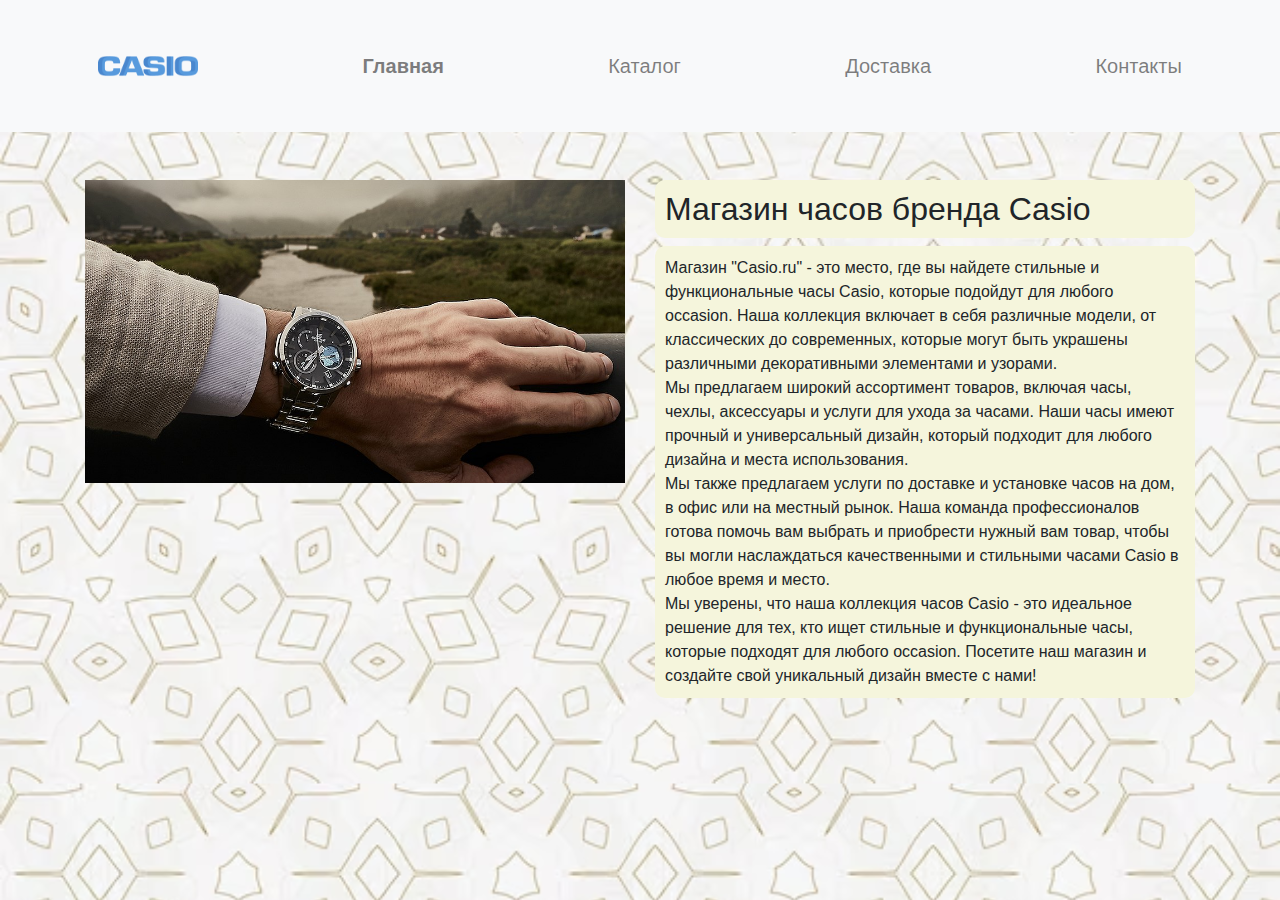
<file: index.html>
<!DOCTYPE html>
<html lang="en">
<head>
  <meta charset="UTF-8">
  <meta name="viewport" content="width=device-width, initial-scale=1">
  <link rel="stylesheet" href="style_index.css">
  <!-- Bootstrap CSS -->
  <link rel="stylesheet" href="https://stackpath.bootstrapcdn.com/bootstrap/4.3.1/css/bootstrap.min.css">
  <title>Магазин часов</title>
</head>
<body>
  <!-- Navigation Bar -->
  <nav class="navbar navbar-expand-lg navbar-light bg-light">
    <button class="navbar-toggler" type="button" data-toggle="collapse" data-target="#navbarNavAltMarkup" aria-controls="navbarNavAltMarkup" aria-expanded="false" aria-label="Toggle navigation">
      <span class="navbar-toggler-icon"></span>
    </button>
    <div class="collapse navbar-collapse" id="navbarNavAltMarkup">
      <div class="navbar-nav w-100 justify-content-between">
        <a class="nav-item nav-link nav-link-custom" href="#"><img src="casio.png" alt="Logo" style="height: 100%; max-height: 100px;"></a>
        <b class="nav-item nav-link nav-link-custom" href="#">Главная</b>
<a class="nav-item nav-link nav-link-custom" href="каталог.html">Каталог</a>
<a class="nav-item nav-link nav-link-custom" href="доставка.html">Доставка</a>
<a class="nav-item nav-link nav-link-custom" href="доставка.html#section2">Контакты</a>
      </div>
    </div>
  </nav>
  
  
  <!-- Content -->
  <div class="container mt-5">
    <div class="row">
      <div class="col-md-6">
        <img src="главная.jpg" class="img-fluid" alt="Responsive image">
      </div>
      <div class="col-md-6">
        <h2>Магазин часов бренда Casio</h2>
        <p>Магазин "Casio.ru" - это место, где вы найдете стильные и функциональные часы Casio, которые подойдут для любого occasion. Наша коллекция включает в себя различные модели, от классических до современных, которые могут быть украшены различными декоративными элементами и узорами.<br>
      Мы предлагаем широкий ассортимент товаров, включая часы, чехлы, аксессуары и услуги для ухода за часами. Наши часы имеют прочный и универсальный дизайн, который подходит для любого дизайна и места использования.<br>
      
      Мы также предлагаем услуги по доставке и установке часов на дом, в офис или на местный рынок. Наша команда профессионалов готова помочь вам выбрать и приобрести нужный вам товар, чтобы вы могли наслаждаться качественными и стильными часами Casio в любое время и место.<br>
      
      Мы уверены, что наша коллекция часов Casio - это идеальное решение для тех, кто ищет стильные и функциональные часы, которые подходят для любого occasion. Посетите наш магазин и создайте свой уникальный дизайн вместе с нами!</p>
      </div>
    </div>
  </div>
  <!-- Bootstrap JS -->
  <script src="https://code.jquery.com/jquery-3.3.1.slim.min.js"></script>
  <script src="https://cdnjs.cloudflare.com/ajax/libs/popper.js/1.14.7/umd/popper.min.js"></script>
  <script src="https://stackpath.bootstrapcdn.com/bootstrap/4.3.1/js/bootstrap.min.js"></script>
</body>
</html>
</file>
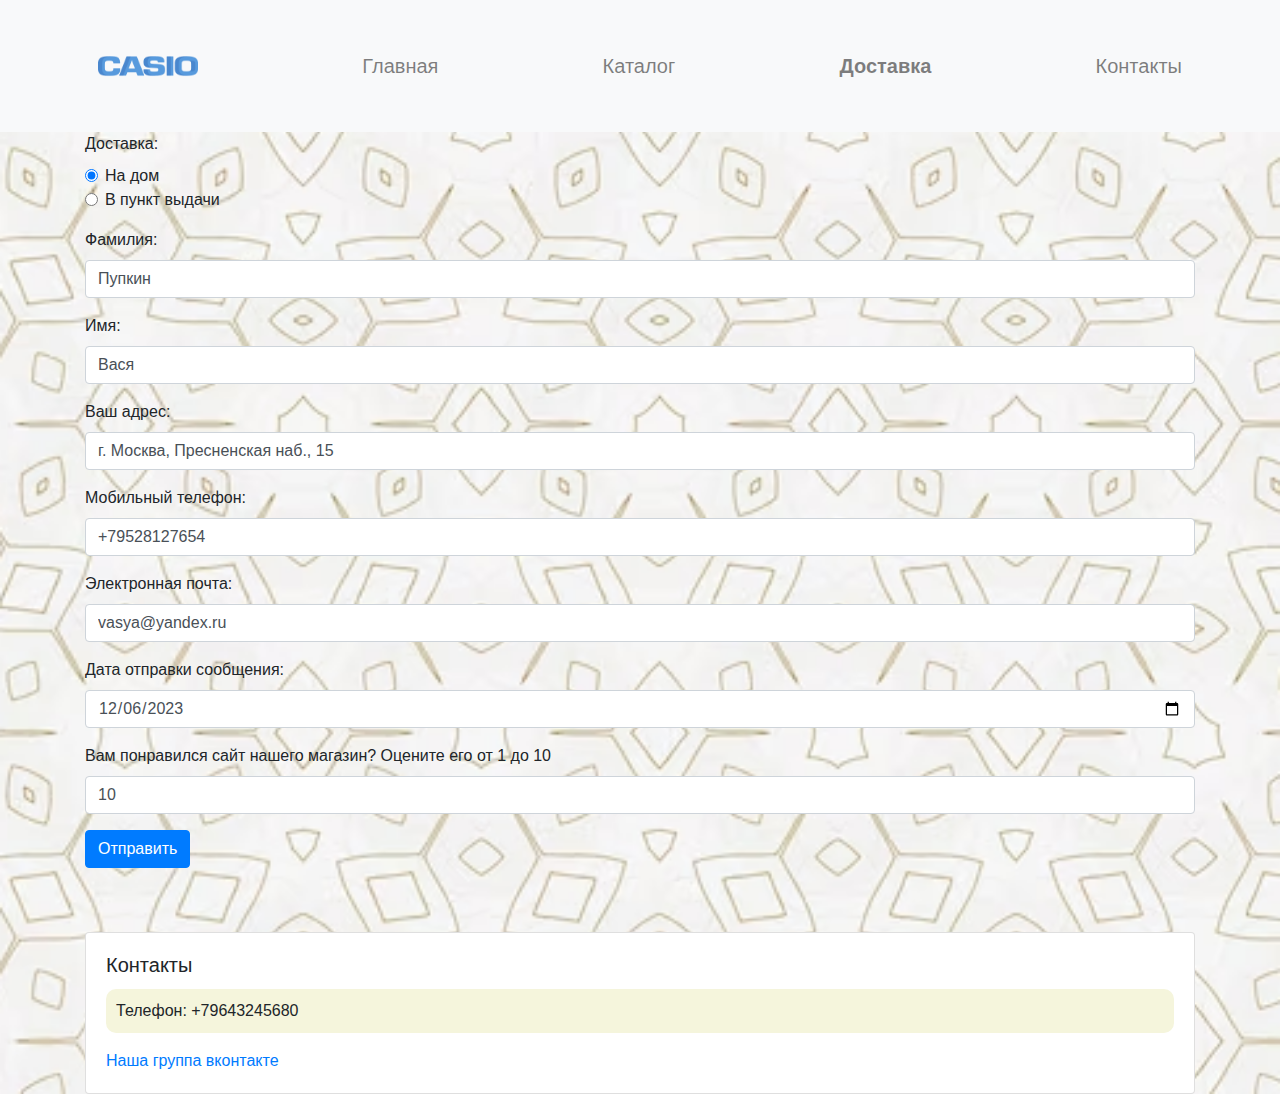
<file: доставка.html>
<!DOCTYPE html>
<html lang="en">
<head>
  <meta charset="UTF-8">
  <meta name="viewport" content="width=device-width, initial-scale=1">
  <link rel="stylesheet" href="style_index.css">
  <!-- Bootstrap CSS -->
  <link rel="stylesheet" href="https://stackpath.bootstrapcdn.com/bootstrap/4.3.1/css/bootstrap.min.css">
  <title>Магазин часов</title>
</head>
<body>
  <!-- Navigation Bar -->
  <nav class="navbar navbar-expand-lg navbar-light bg-light">
    <button class="navbar-toggler" type="button" data-toggle="collapse" data-target="#navbarNavAltMarkup" aria-controls="navbarNavAltMarkup" aria-expanded="false" aria-label="Toggle navigation">
      <span class="navbar-toggler-icon"></span>
    </button>
    <div class="collapse navbar-collapse" id="navbarNavAltMarkup">
      <div class="navbar-nav w-100 justify-content-between">
        <a class="nav-item nav-link nav-link-custom" href="index.html"><img src="casio.png" alt="Logo" style="height: 100%; max-height: 100px;"></a>
        <a class="nav-item nav-link nav-link-custom" href="index.html">Главная</a>
<a class="nav-item nav-link nav-link-custom" href="каталог.html">Каталог</a>
<b class="nav-item nav-link nav-link-custom" href="доставка.html">Доставка</b>
<a class="nav-item nav-link nav-link-custom" href="#section2">Контакты</a>
      </div>
    </div>
  </nav>
  
  <form action="https://www.yandex.ru/search?" method="get" name="user">
    <div class="container">
      <div class="row">
        <div class="col-12">
          <div class="form-group">
            <label for="delivery">Доставка:</label>
            <div class="form-check">
              <input class="form-check-input" type="radio" id="home" name="delivery" value="На дом" checked>
              <label class="form-check-label" for="home">На дом</label>
            </div>
            <div class="form-check">
              <input class="form-check-input" type="radio" id="punct" name="delivery" value="В пункт выдачи">
              <label class="form-check-label" for="punct">В пункт выдачи</label>
            </div>
          </div>
          
          <div class="form-group">
            <label for="last-name">Фамилия:</label>
            <input type="text" class="form-control" id="last-name" name="last-name" value="Пупкин">
          </div>
          
          <div class="form-group">
            <label for="first-name">Имя:</label>
            <input type="text" class="form-control" id="first-name" name="first-name" value="Вася">
          </div>
          
          <div class="form-group">
            <label for="adress">Ваш адрес:</label>
            <input type="text" class="form-control" id="adress" name="adress" value="г. Москва, Пресненская наб., 15">
          </div>
          
          <div class="form-group">
            <label for="phone">Мобильный телефон:</label>
            <input type="tel" class="form-control" id="phone" name="phone" value="+79528127654">
          </div>
          
          <div class="form-group">
            <label for="email">Электронная почта:</label>
            <input type="email" class="form-control" id="email" name="email" value="vasya@yandex.ru">
          </div>
          
          <div class="form-group">
            <label for="message-date">Дата отправки сообщения:</label>
            <input type="date" class="form-control" id="message-date" name="message-date" value="2023-12-06">
          </div>
          
          <div class="form-group">
            <label for="rate">Вам понравился сайт нашего магазин? Оцените его от 1 до 10</label>
            <input type="number" class="form-control" id="num" name="num" value="10">
          </div>
          
          <div class="form-group">
            <input type="submit" class="btn btn-primary" value="Отправить">
          </div>
        </div>
      </div>
    </div>
  </form>

  <div class="container mt-5" id="section2">
    <div class="card">
      <div class="card-body">
        <h5 class="card-title">Контакты</h5>
        <p class="card-text">Телефон: +79643245680</p>
        <a href="https://vk.com/serjkami" class="card-link">Наша группа вконтакте</a>
      </div>
    </div>
  </div>
  
  

  
  <!-- Bootstrap JS -->
  <script src="https://code.jquery.com/jquery-3.3.1.slim.min.js"></script>
  <script src="https://cdnjs.cloudflare.com/ajax/libs/popper.js/1.14.7/umd/popper.min.js"></script>
  <script src="https://stackpath.bootstrapcdn.com/bootstrap/4.3.1/js/bootstrap.min.js"></script>
</body>
</html>
</file>
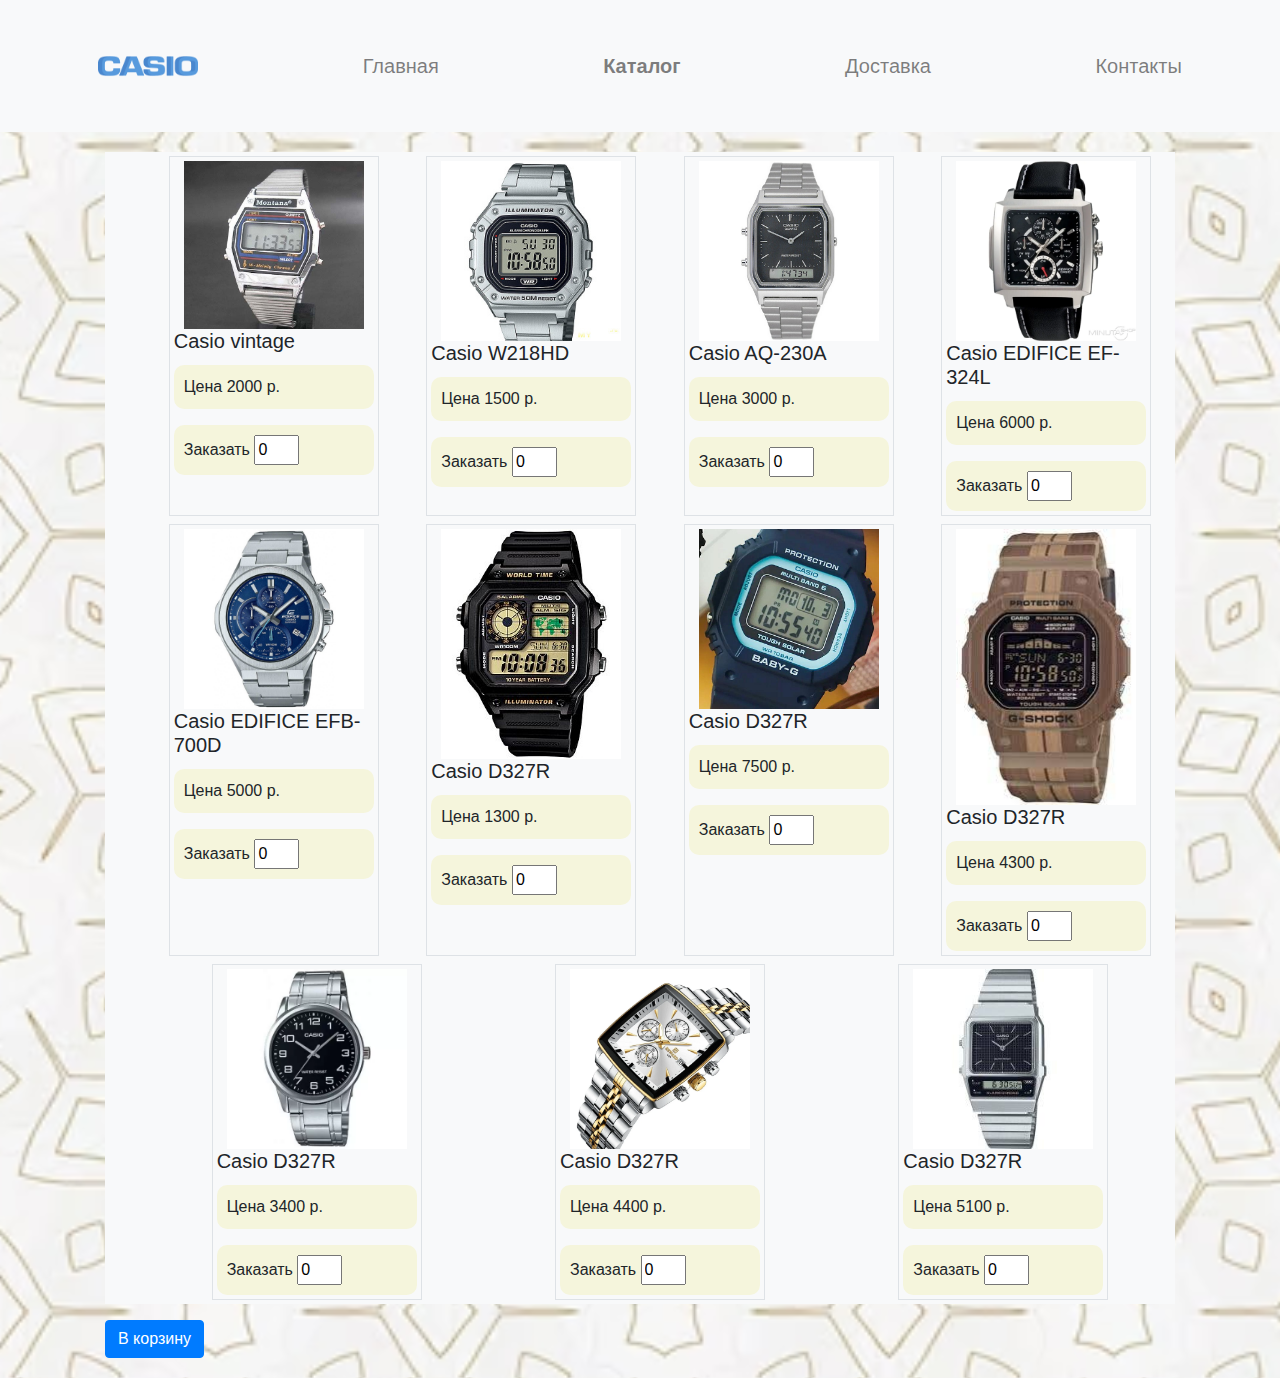
<file: каталог.html>
<!DOCTYPE html>
<html lang="en">
<head>
  <meta charset="UTF-8">
  <meta name="viewport" content="width=device-width, initial-scale=1">
  <link rel="stylesheet" href="style_index.css">
  <!-- Bootstrap CSS -->
  <link rel="stylesheet" href="https://stackpath.bootstrapcdn.com/bootstrap/4.3.1/css/bootstrap.min.css">
  <title>Магазин часов</title>
</head>
<body>
  <!-- Navigation Bar -->
  <nav class="navbar navbar-expand-lg navbar-light bg-light">
    <button class="navbar-toggler" type="button" data-toggle="collapse" data-target="#navbarNavAltMarkup" aria-controls="navbarNavAltMarkup" aria-expanded="false" aria-label="Toggle navigation">
      <span class="navbar-toggler-icon"></span>
    </button>
    <div class="collapse navbar-collapse" id="navbarNavAltMarkup">
      <div class="navbar-nav w-100 justify-content-between">
        <a class="nav-item nav-link nav-link-custom" href="index.html"><img src="casio.png" alt="Logo" style="height: 100%; max-height: 100px;"></a>
        <a class="nav-item nav-link nav-link-custom" href="index.html">Главная</a>
<b class="nav-item nav-link nav-link-custom" href="#">Каталог</b>
<a class="nav-item nav-link nav-link-custom" href="доставка.html">Доставка</a>
<a class="nav-item nav-link nav-link-custom" href="доставка.html#section2">Контакты</a>
      </div>
    </div>
  </nav>
  
  
  <div class="container">
     <div class="card-body">
         <form action="https://www.yandex.ru/search?" id="UserEnter" name="UserEnter" target="_blank">
             <input name="q" type="hidden" value="search">
             <ul class="d-flex flex-row justify-content-around flex-wrap bg-light" id="node_for_insert">
             </ul>
             <input class="btn btn-primary" type="Submit" value="В корзину">
         </form>
     </div>
</div>
<script src="каталог.js"></script>
  <!-- <div class="container mt-5">
    <div class="row">
      <div class="col-md-6">
        <div class="card-group">
          <div class="card mb-4">
            <img src="монтана.jpg" class="card-img-top" alt="casio vintage">
            <div class="card-body">
              <h5 class="card-title">Casio vintage</h5>
              <p class="card-text">2000 руб.</p>
            </div>
          </div>
          <div class="card mb-4">
            <img src="касио2.jpg" class="card-img-top" alt="...">
            <div class="card-body">
              <h5 class="card-title">Casio W218HD</h5>
              <p class="card-text">1.500 руб</p>
            </div>
          </div>
          <div class="card mb-4">
            <img src="касио3.jpg" class="card-img-top" alt="...">
            <div class="card-body">
              <h5 class="card-title">Casio D327R</h5>
              <p class="card-text">1300 руб.</p>
            </div>
          </div>
        </div>
      </div>
      <div class="col-md-6">
        <div class="card-group">
          <div class="card mb-4">
            <img src="касио4.jpg" class="card-img-top" alt="...">
            <div class="card-body">
              <h5 class="card-title">Casio AQ-230A</h5>
              <p class="card-text">3000 руб</p>
            </div>
          </div>
          <div class="card mb-4">
            <img src="касио5.webp" class="card-img-top" alt="...">
            <div class="card-body">
              <h5 class="card-title">Casio EDIFICE EF-324L</h5>
              <p class="card-text">6000 руб.</p>
            </div>
          </div>
          <div class="card mb-4">
            <img src="касио6.jpg" class="card-img-top" alt="...">
            <div class="card-body">
              <h5 class="card-title">Casio EDIFICE EFB-700D</h5>
              <p class="card-text">5000 руб.</p>
            </div>
          </div>
        </div>
      </div>
    </div>
  </div>
   -->
  
  <!-- Bootstrap JS -->
  <script src="https://code.jquery.com/jquery-3.3.1.slim.min.js"></script>
  <script src="https://cdnjs.cloudflare.com/ajax/libs/popper.js/1.14.7/umd/popper.min.js"></script>
  <script src="https://stackpath.bootstrapcdn.com/bootstrap/4.3.1/js/bootstrap.min.js"></script>
</body>
</html>
</file>
<file: style_index.css>
.nav-link-custom {
    flex-grow: 1;
    text-align: center;
    font-size: 1.25rem; /* Установите нужный размер шрифта */
  }

  body { background-image: url("background.avif"); background-size: cover; background-position: center; }

  p { background-color: beige; padding: 10px; margin-bottom: 20px; border-radius: 10px;}

h2 { background-color: beige; padding: 10px; margin-top: 0; margin-bottom: 20px; border-radius: 10px;}

.navbar-nav {
  display: flex;
  justify-content: center;
  align-items: center;
  flex-direction: column;
}
</file>
